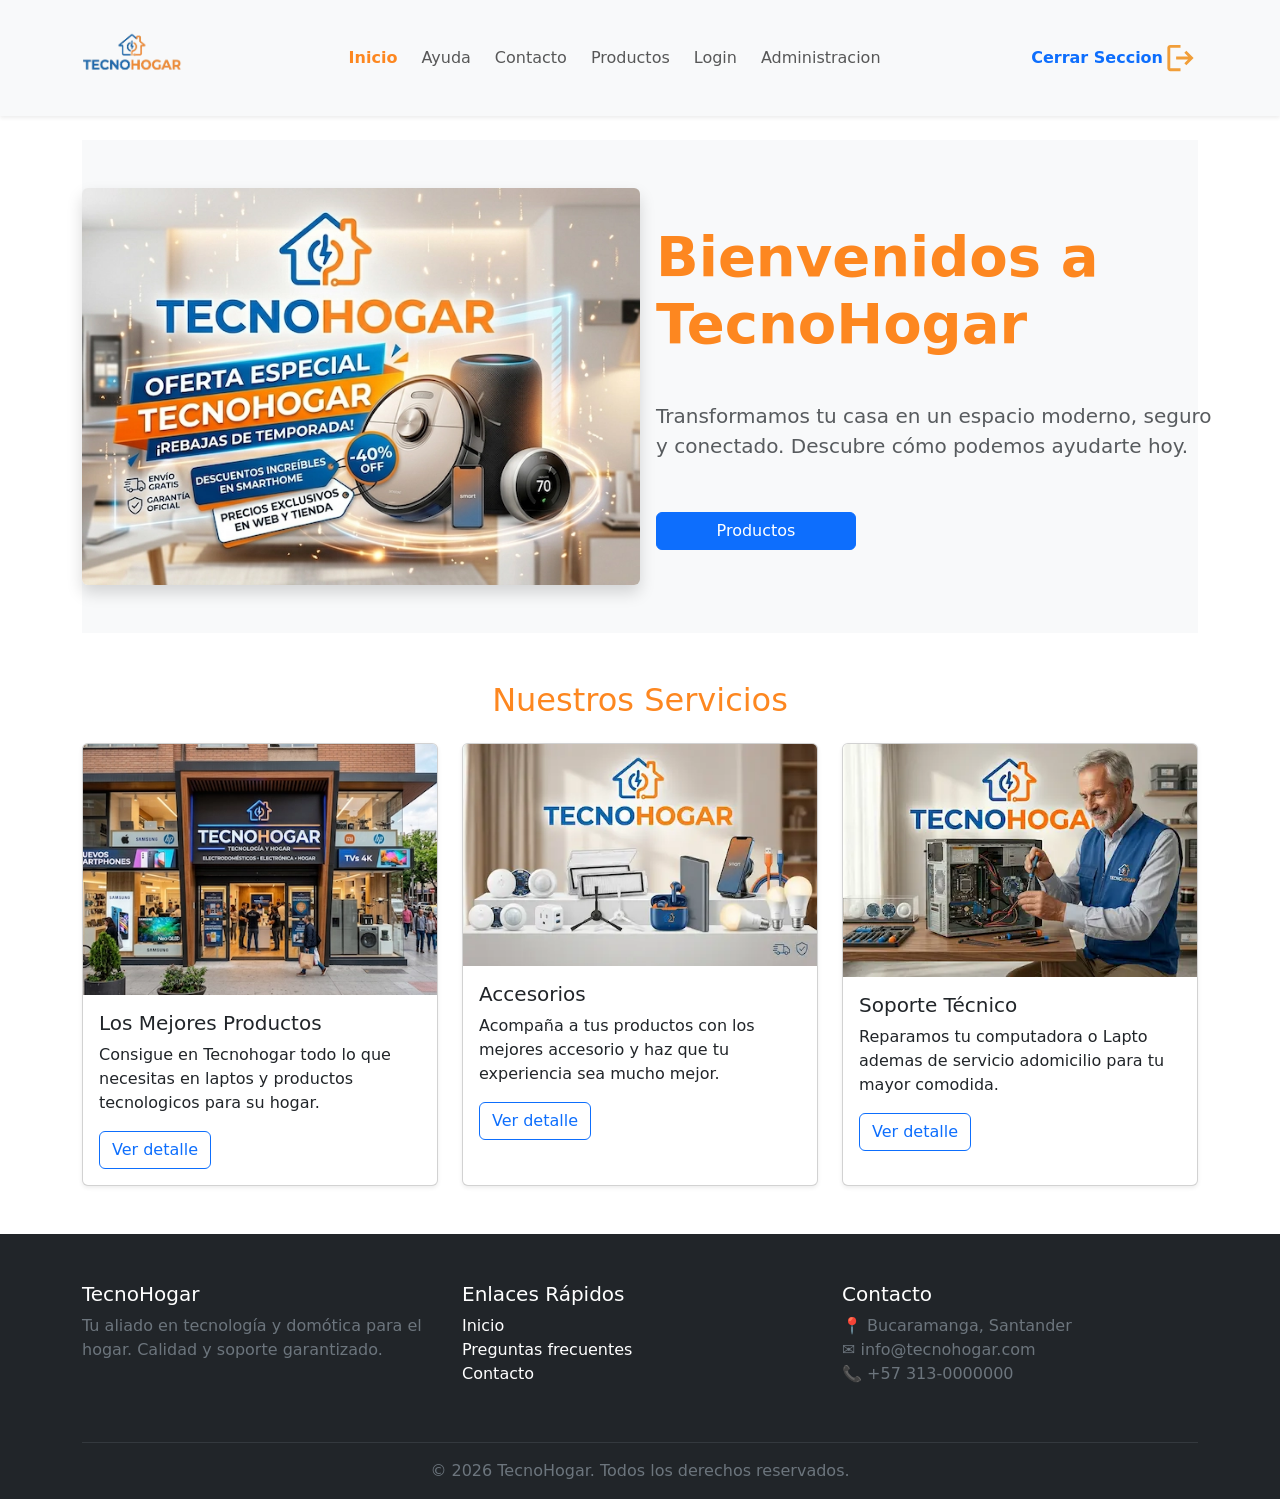
<file: frontend/index.html>
<!doctype html>
<html lang="es">

<head>
  <meta charset="UTF-8" />
  <meta name="description" content="Mi primera página Web" />
  <meta name="viewport" content="width=device-width, initial-scale=1.0">
  <title>Inicio</title>
  <link rel="stylesheet" href="css/estilos.css" />
  <!--Boostrap-->
  <link href="https://cdn.jsdelivr.net/npm/bootstrap@5.0.2/dist/css/bootstrap.min.css" rel="stylesheet"
    integrity="sha384-EVSTQN3/azprG1Anm3QDgpJLIm9Nao0Yz1ztcQTwFspd3yD65VohhpuuCOmLASjC" crossorigin="anonymous">
</head>

<body>

  <!--herader bg-light-->
  <header class="bg-light shadow-sm">
    <nav class="navbar navbar-expand-md navbar-light">
      <div class="container">

        <a class="navbar-brand" href="index.html">
          <img src="./img/LogoTecnoHogar.png" alt="Logo TecnoHogar" width="60" class="img-fluid">
        </a>

        <button class="navbar-toggler" type="button" data-bs-toggle="collapse" data-bs-target="#menuTecnoHogar"
          aria-controls="menuTecnoHogar" aria-expanded="false" aria-label="Toggle navigation">
          <span class="navbar-toggler-icon"></span>
        </button>

        <div class="collapse navbar-collapse " id="menuTecnoHogar">

          <ul id="nav" class="navbar-nav ms-auto  d-flex justify-content-center align-items-center gap-2   ">
            <li class="nav-item "><a class="fw-bold text-tecnohogar nav-link" href="index.html">Inicio</a></li>
            <li class="nav-item"><a class=" nav-link" href="ayuda.html">Ayuda</a></li>
            <li class="nav-item"><a class=" nav-link" href="contacto.html">Contacto</a></li>
            <li class="nav-item"><a class=" nav-link" href="productos.html">Productos</a></li>
            <li class="nav-item"><a class=" nav-link" href="login.html">Login</a></li>
            <li class="nav-item"><a class="  nav-link" href="admin-productos.html">Administracion</a></li>


          </ul>


          <ul class="navbar-nav ms-auto d-flex justify-content-center align-items-center">

            <li class=" h-auto gap-3">
              <span class="text-primary fw-bold">Cerrar Seccion</span><img id="cerrar-seccion" class="  icono-cerrar"
                src="./img/logout_24dp_F19E39_FILL0_wght400_GRAD0_opsz24.svg" alt="">
            </li>

          </ul>

        </div>

      </div>
    </nav>
  </header>


  <!-- CONTENIDO PRINCIPAL -->
  <main class="container my-4">
    <section class="bg-light py-5 d-flex gap-3 ">
      <div class=" col-md-6 text-center ">
        <img src="./img/OfertaTecnoHogar.webp" alt="Hogar inteligente" class="img-fluid rounded shadow">
      </div>
      <div class=" col-md-6 d-flex  flex-column justify-content-evenly">
        <h1 class=" text-tecnohogar display-4 fw-bold">Bienvenidos a TecnoHogar</h1>
        <p class="lead text-muted">Transformamos tu casa en un espacio moderno, seguro y conectado. Descubre cómo
          podemos ayudarte hoy.</p>

        <div style="max-width: 200px;">
          <a href="productos.html" class="btn btn-primary w-100">Productos</a>
        </div>


      </div>

      </div>

    </section>
  </main>

  <!-- Seccion de servicios -->
  <section class="container my-5">
    <h2 class=" text-tecnohogar text-center mb-4">Nuestros Servicios</h2>

    <div class="row">
      <div class="col-md-4 ">
        <div class="card h-100 shadow-sm">
          <img src="./img/TecnoHogar.webp" class="card-img-top" alt="Domótica">
          <div class="card-body">
            <h5 class="card-title">Los Mejores Productos</h5>
            <p class="card-text">Consigue en Tecnohogar todo lo que necesitas en laptos y productos tecnologicos para su
              hogar.</p>
            <a href="productos.html" class="btn btn-outline-primary">Ver detalle</a>
          </div>
        </div>
      </div>

      <div class="col-12 col-md-4">
        <div class="card h-100 shadow-sm">
          <img src="./img/accesoriosTecnoHogar.webp" class="card-img-top" alt="Seguridad">
          <div class="card-body">
            <h5 class="card-title">Accesorios</h5>
            <p class="card-text">Acompaña a tus productos con los mejores accesorio y haz que tu experiencia sea mucho
              mejor.
            </p>
            <a href="./productos.html" class="btn btn-outline-primary">Ver detalle</a>
          </div>
        </div>
      </div>

      <div class="col-12 col-md-4">
        <div class="card h-100 shadow-sm">
          <img src="./img/ServicioTecnico.webp" class="card-img-top" alt="Soporte">
          <div class="card-body">
            <h5 class="card-title">Soporte Técnico</h5>
            <p class="card-text">Reparamos tu computadora o Lapto ademas de servicio adomicilio para tu mayor comodida.
            </p>
            <a href="./contacto.html" class="btn btn-outline-primary">Ver detalle</a>
          </div>
        </div>
      </div>
    </div>
  </section>
  <footer class="bg-dark text-white pt-5 pb-3">
    <div class="container">
      <div class="row">

        <div class="col-md-4 mb-4">
          <h5>TecnoHogar</h5>
          <p class="text-secondary">Tu aliado en tecnología y domótica para el hogar. Calidad y soporte garantizado.</p>
        </div>

        <div class="col-md-4 mb-4">
          <h5>Enlaces Rápidos</h5>
          <ul class="list-unstyled">
            <li><a href="index.html" class="text-white text-decoration-none">Inicio</a></li>
            <li><a href="ayuda.html" class="text-white text-decoration-none">Preguntas frecuentes</a></li>
            <li><a href="contacto.html" class="text-white text-decoration-none">Contacto</a></li>
          </ul>
        </div>

        <div class="col-md-4 mb-4">
          <h5>Contacto</h5>
          <p class="text-secondary">
            📍 Bucaramanga, Santander<br>
            ✉️ info@tecnohogar.com<br>
            📞 +57 313-0000000
          </p>
        </div>

      </div>

      <hr class="border-secondary">
      <p class="text-center text-secondary mb-0">
        &copy; 2026 TecnoHogar. Todos los derechos reservados.
      </p>
    </div>
  </footer>
  <script src="https://cdn.jsdelivr.net/npm/@popperjs/core@2.11.8/dist/umd/popper.min.js"
    integrity="sha384-I7E8VVD/ismYTF4hNIPjVp/Zjvgyol6VFvRkX/vR+Vc4jQkC+hVqc2pM8ODewa9r"
    crossorigin="anonymous"></script>
  <script src="https://cdn.jsdelivr.net/npm/bootstrap@5.3.8/dist/js/bootstrap.min.js"
    integrity="sha384-G/EV+4j2dNv+tEPo3++6LCgdCROaejBqfUeNjuKAiuXbjrxilcCdDz6ZAVfHWe1Y"
    crossorigin="anonymous"></script>
  <script src="./js/productos.js"></script>
  <script src="./js/login.js"></script>



</html>
</file>
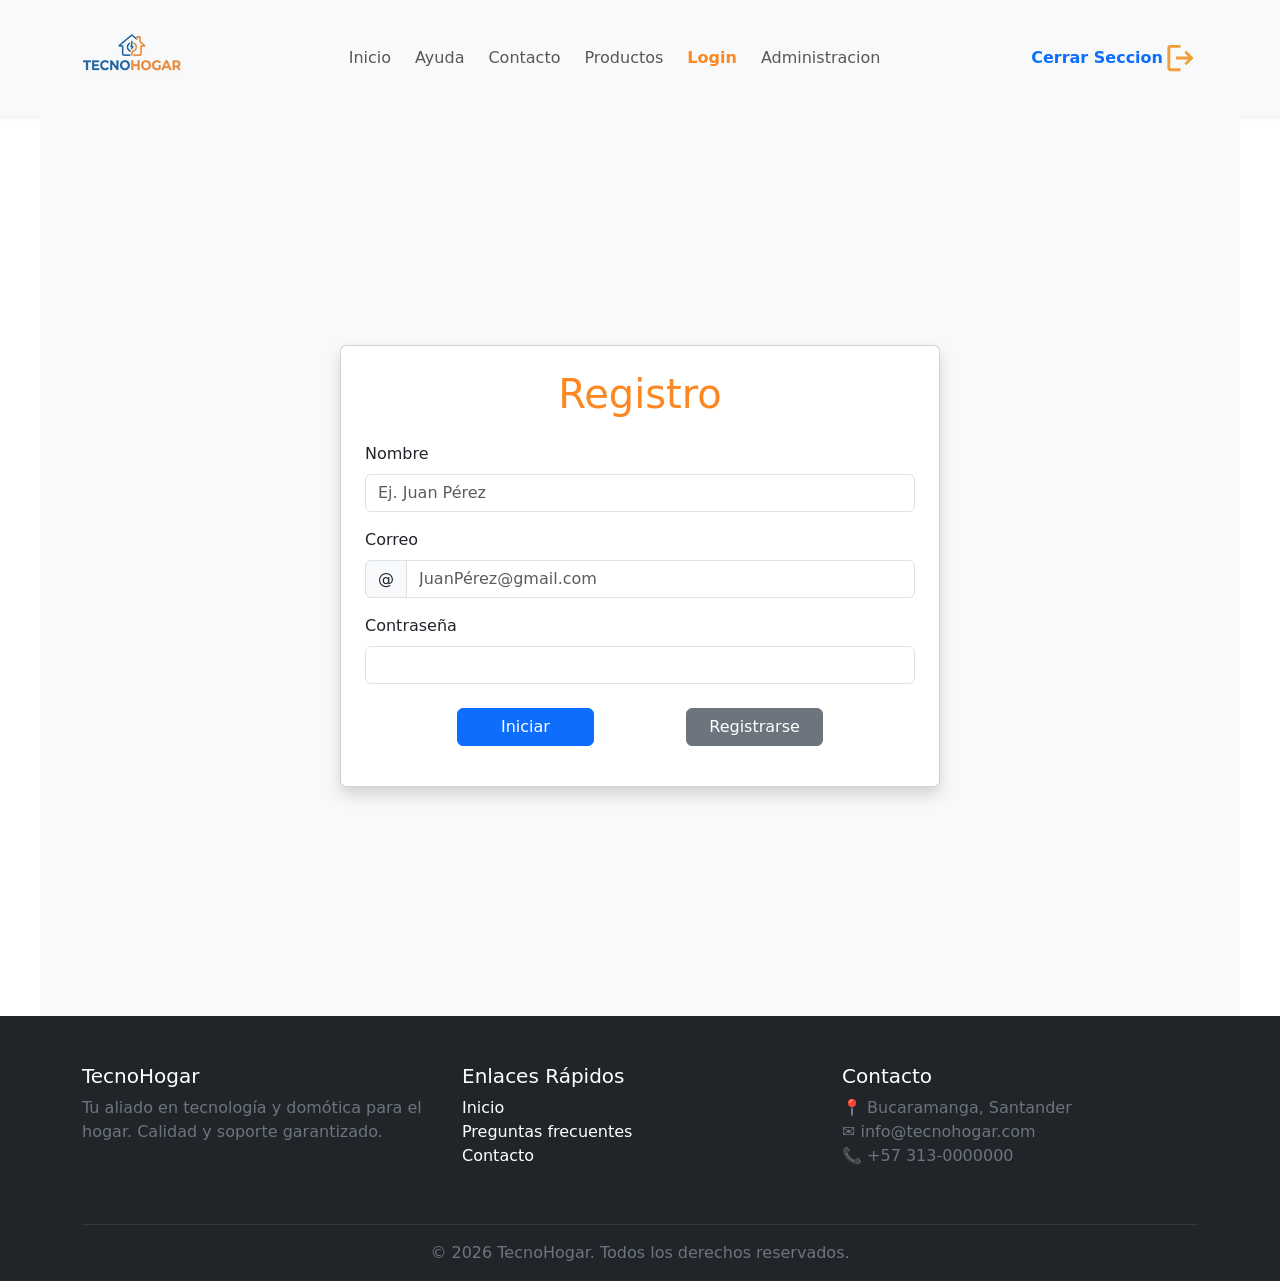
<file: frontend/admin-productos.html>
<!doctype html>
<html lang="es">

<head>
    <meta charset="UTF-8" />
    <meta name="viewport" content="width=device-width, initial-scale=1.0">
    <title>Administrar Productos - TecnoHogar</title>
    <link href="https://cdn.jsdelivr.net/npm/bootstrap@5.0.2/dist/css/bootstrap.min.css" rel="stylesheet">
    <link rel="stylesheet" href="./css/estilos.css">
</head>

<body class="bg-light">
    <header class="bg-light shadow-sm">
        <nav class="navbar navbar-expand-md navbar-light">
            <div class="container">

                <a class="navbar-brand" href="index.html">
                    <img src="./img/LogoTecnoHogar.png" alt="Logo TecnoHogar" width="60" class="img-fluid">
                </a>

                <button class="navbar-toggler" type="button" data-bs-toggle="collapse" data-bs-target="#menuTecnoHogar"
                    aria-controls="menuTecnoHogar" aria-expanded="false" aria-label="Toggle navigation">
                    <span class="navbar-toggler-icon"></span>
                </button>

                <div class="collapse navbar-collapse " id="menuTecnoHogar">
                    <ul id="nav" class="navbar-nav ms-auto gap-2  ">
                        <li class="nav-item "><a class="nav-link" href="index.html">Inicio</a>
                        </li>
                        <li class="nav-item"><a class=" nav-link" href="ayuda.html">Ayuda</a></li>
                        <li class="nav-item"><a class=" nav-link" href="contacto.html">Contacto</a></li>
                        <li class="nav-item"><a class=" nav-link" href="productos.html">Productos</a></li>
                        <li class="nav-item"><a class=" nav-link" href="login.html">Login</a></li>
                        <li class="nav-item"><a class="fw-bold text-tecnohogar  nav-link"
                                href="admin-productos.html">Administracion</a></li>

                    </ul>
                    <ul class="navbar-nav ms-auto d-flex justify-content-center align-items-center">

                        <li class=" h-auto gap-3">
                            <span class="text-primary fw-bold">Cerrar Seccion</span><img id="cerrar-seccion"
                                class="  icono-cerrar" src="./img/logout_24dp_F19E39_FILL0_wght400_GRAD0_opsz24.svg"
                                alt="">
                        </li>

                    </ul>
                </div>

            </div>
        </nav>
    </header>

    <main class="">
        <h1 class=" mt-5 mb-4   text-center fw-bold  text-tecnohogar ">Gestión de Inventario</h1>

        <section class=" m-auto w-75 h-75 card    shadow-sm p-4 mb-5">
            <h3 class="text-primary mb-3 b-3 ">Agregar Nuevo Producto</h3>
            <form id="form-producto" class="row g-3">
                <div class="col-md-6">
                    <label class="form-label">Nombre</label>
                    <input name="nombre" type="text" class="form-control" required>
                </div>
                <div class="col-md-6">
                    <label class="form-label">Categoría</label>
                    <input name="categoria" type="text" class="form-control" required>
                </div>
                <div class="col-12">
                    <label class="form-label">Descripción</label>
                    <textarea name="descripcion" class="form-control" rows="2" required></textarea>
                </div>
                <div class="col-md-4">
                    <label class="form-label">Precio ($)</label>
                    <input name="precio" type="number" class="form-control" required>
                </div>
                <div class="col-md-4">
                    <label class="form-label">Stock</label>
                    <input name="stock" type="number" class="form-control" required>
                </div>
                <div class="col-md-4">
                    <label class="form-label">URL de Imagen</label>
                    <input name="imagen" type="text" class="form-control" placeholder="https://..." required>
                </div>
                <div id="contenedor-alert" class="col-12 mt-2"></div>
                <div class=" d-flex col-12">
                    <button type="submit" class="btn btn-primary px-4">Guardar Producto</button>
                </div>

            </form>
        </section>

        <section id="contenedor-administracion  mb-5" class=" card shadow-sm p-4">
            <h3 class="text-primary  mb-3 ">Productos Disponibles</h3>
            <div class="table-responsive">
                <table class="table table-hover align-middle">
                    <thead class="table-light">
                        <tr>
                            <th>Nombre</th>
                            <th>Categoría</th>
                            <th>Precio</th>
                            <th>Stock</th>
                            <th>imagen</th>
                            <th>Acciones</th>
                        </tr>
                    </thead>
                    <tbody id="tabla-productos">

                    </tbody>
                </table>
            </div>
        </section>
    </main class mt-5>
    <footer class="bg-dark text-white pt-5 pb-3">
        <div class="container">
            <div class="row">

                <div class="col-md-4 mb-4">
                    <h5>TecnoHogar</h5>
                    <p class="text-secondary">Tu aliado en tecnología y domótica para el hogar. Calidad y soporte
                        garantizado.</p>
                </div>

                <div class="col-md-4 mb-4">
                    <h5>Enlaces Rápidos</h5>
                    <ul class="list-unstyled">
                        <li><a href="index.html" class="text-white text-decoration-none">Inicio</a></li>
                        <li><a href="ayuda.html" class="text-white text-decoration-none">Preguntas frecuentes</a></li>
                        <li><a href="contacto.html" class="text-white text-decoration-none">Contacto</a></li>
                    </ul>
                </div>

                <div class="col-md-4 mb-4">
                    <h5>Contacto</h5>
                    <p class="text-secondary">
                        📍 Bucaramanga, Santander<br>
                        ✉️ info@tecnohogar.com<br>
                        📞 +57 313-0000000
                    </p>
                </div>

            </div>

            <hr class="border-secondary">
            <p class="text-center text-secondary mb-0">&copy; 2026 TecnoHogar. Todos los derechos reservados.</p>
        </div>
    </footer>

    <script src="https://cdn.jsdelivr.net/npm/bootstrap@5.0.2/dist/js/bootstrap.bundle.min.js"></script>
    <script src="./js/productos.js"></script>
    <script src="./js/auth.js"></script>
    <script src="./js/login.js"></script>




</html>
</file>
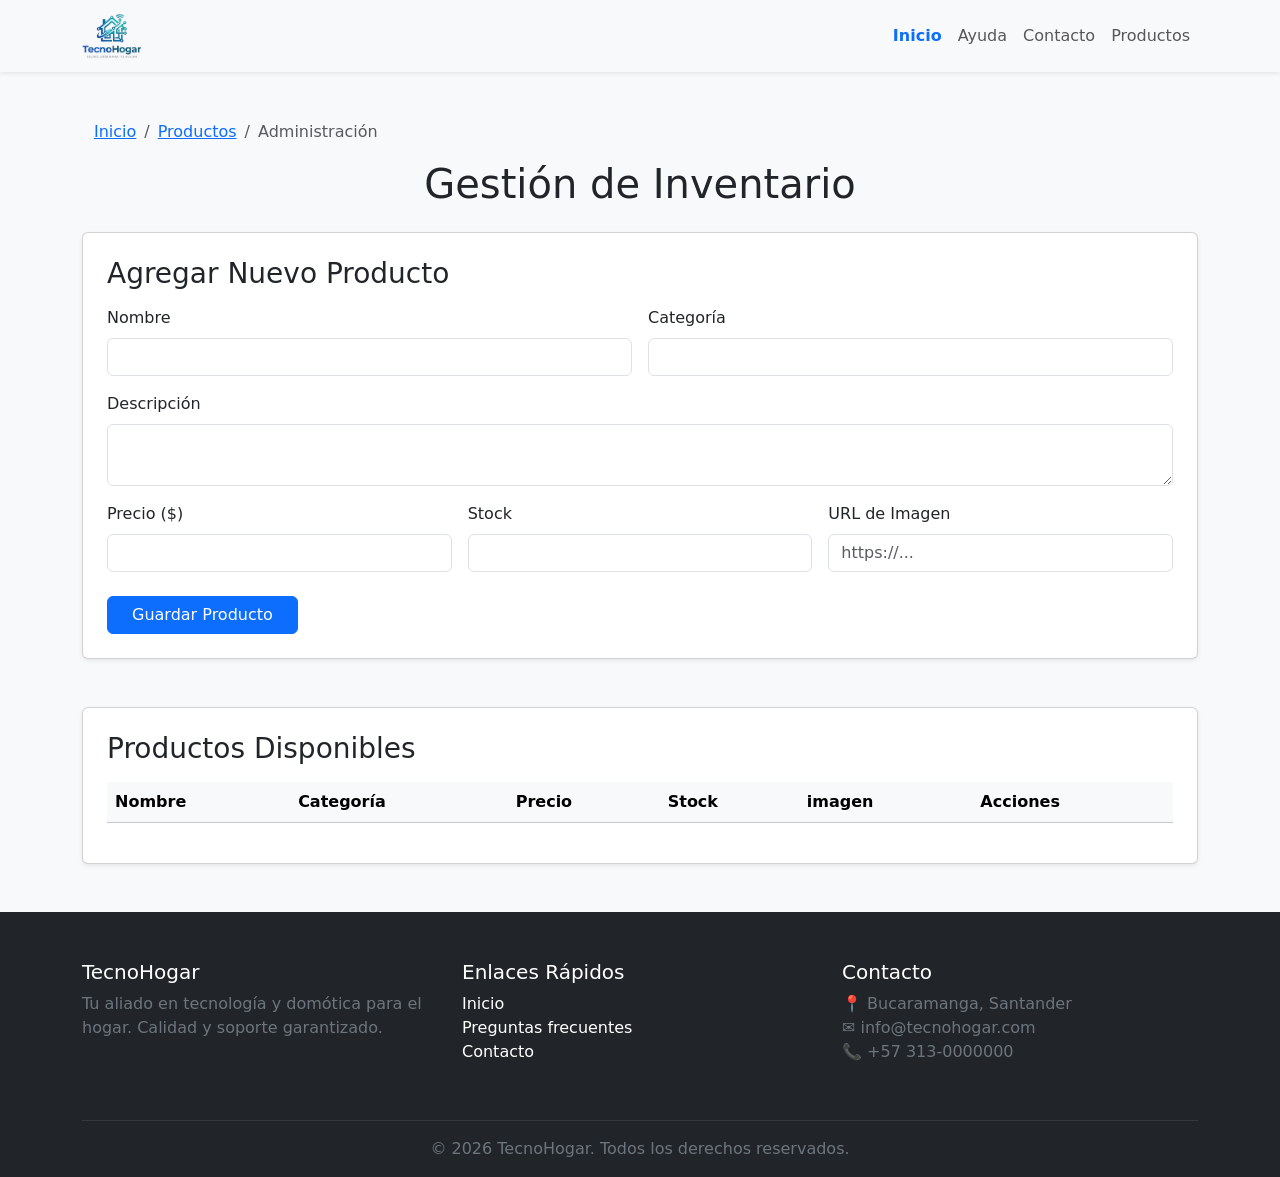
<file: frontend/administracion_producto.html>
<!doctype html>
<html lang="es">

<head>
    <meta charset="UTF-8" />
    <meta name="viewport" content="width=device-width, initial-scale=1.0">
    <title>Administrar Productos - TecnoHogar</title>
    <link href="https://cdn.jsdelivr.net/npm/bootstrap@5.0.2/dist/css/bootstrap.min.css" rel="stylesheet">
</head>

<body class="bg-light">
    <header class="bg-light shadow-sm">
        <nav class="navbar navbar-expand-md navbar-light">
            <div class="container">

                <a class="navbar-brand" href="index.html">
                    <img src="./img/Gemini_Generated_Image_4051ap4051ap4051-removebg-preview.png" alt="Logo TecnoHogar"
                        width="60" class="img-fluid">
                </a>

                <button class="navbar-toggler" type="button" data-bs-toggle="collapse" data-bs-target="#menuTecnoHogar"
                    aria-controls="menuTecnoHogar" aria-expanded="false" aria-label="Toggle navigation">
                    <span class="navbar-toggler-icon"></span>
                </button>

                <div class="collapse navbar-collapse " id="menuTecnoHogar">
                    <ul class="navbar-nav ms-auto   ">
                        <li class="nav-item "><a class="fw-bold text-primary nav-link" href="index.html">Inicio</a></li>
                        <li class="nav-item"><a class=" nav-link" href="ayuda.html">Ayuda</a></li>
                        <li class="nav-item"><a class=" nav-link" href="contacto.html">Contacto</a></li>
                        <li class="nav-item"><a class=" nav-link" href="productos.html">Productos</a></li>
                    </ul>
                </div>

            </div>
        </nav>
    </header>

    <main class="container my-5">
        <nav aria-label="breadcrumb" class="container my-3">
            <ol class="breadcrumb">
                <li class="breadcrumb-item"><a href="index.html">Inicio</a></li>
                <li class="breadcrumb-item"><a href="productos.html">Productos</a></li>
                <li class="breadcrumb-item active" aria-current="page">Administración</li>
            </ol>
        </nav>
        <h1 class="mb-4 text-center">Gestión de Inventario</h1>

        <section class="card shadow-sm p-4 mb-5">
            <h3 class="mb-3">Agregar Nuevo Producto</h3>
            <form id="form-producto" class="row g-3">
                <div class="col-md-6">
                    <label class="form-label">Nombre</label>
                    <input name="nombre" type="text" class="form-control" required>
                </div>
                <div class="col-md-6">
                    <label class="form-label">Categoría</label>
                    <input name="categoria" type="text" class="form-control" required>
                </div>
                <div class="col-12">
                    <label class="form-label">Descripción</label>
                    <textarea name="descripcion" class="form-control" rows="2" required></textarea>
                </div>
                <div class="col-md-4">
                    <label class="form-label">Precio ($)</label>
                    <input name="precio" type="number" class="form-control" required>
                </div>
                <div class="col-md-4">
                    <label class="form-label">Stock</label>
                    <input name="stock" type="number" class="form-control" required>
                </div>
                <div class="col-md-4">
                    <label class="form-label">URL de Imagen</label>
                    <input name="imagen" type="text" class="form-control" placeholder="https://..." required>
                </div>
                <div id="contenedor-alert" class="col-12 mt-2"></div>
                <div class=" d-flex col-12">
                    <button type="submit" class="btn btn-primary px-4">Guardar Producto</button>
                </div>

            </form>
        </section>

        <section id="contenedor-administracion" class=" card shadow-sm p-4">
            <h3 class="mb-3">Productos Disponibles</h3>
            <div class="table-responsive">
                <table class="table table-hover align-middle">
                    <thead class="table-light">
                        <tr>
                            <th>Nombre</th>
                            <th>Categoría</th>
                            <th>Precio</th>
                            <th>Stock</th>
                            <th>imagen</th>
                            <th>Acciones</th>
                        </tr>
                    </thead>
                    <tbody id="tabla-productos">

                    </tbody>
                </table>
            </div>
        </section>
    </main>
    <footer class="bg-dark text-white pt-5 pb-3">
        <div class="container">
            <div class="row">

                <div class="col-md-4 mb-4">
                    <h5>TecnoHogar</h5>
                    <p class="text-secondary">Tu aliado en tecnología y domótica para el hogar. Calidad y soporte
                        garantizado.</p>
                </div>

                <div class="col-md-4 mb-4">
                    <h5>Enlaces Rápidos</h5>
                    <ul class="list-unstyled">
                        <li><a href="index.html" class="text-white text-decoration-none">Inicio</a></li>
                        <li><a href="ayuda.html" class="text-white text-decoration-none">Preguntas frecuentes</a></li>
                        <li><a href="contacto.html" class="text-white text-decoration-none">Contacto</a></li>
                    </ul>
                </div>

                <div class="col-md-4 mb-4">
                    <h5>Contacto</h5>
                    <p class="text-secondary">
                        📍 Bucaramanga, Santander<br>
                        ✉️ info@tecnohogar.com<br>
                        📞 +57 313-0000000
                    </p>
                </div>

            </div>

            <hr class="border-secondary">
            <p class="text-center text-secondary mb-0">&copy; 2026 TecnoHogar. Todos los derechos reservados.</p>
        </div>
    </footer>

    <script src="https://cdn.jsdelivr.net/npm/bootstrap@5.0.2/dist/js/bootstrap.bundle.min.js"></script>
    <script src="./js/productos.js"></script>
</body>

</html>
</file>
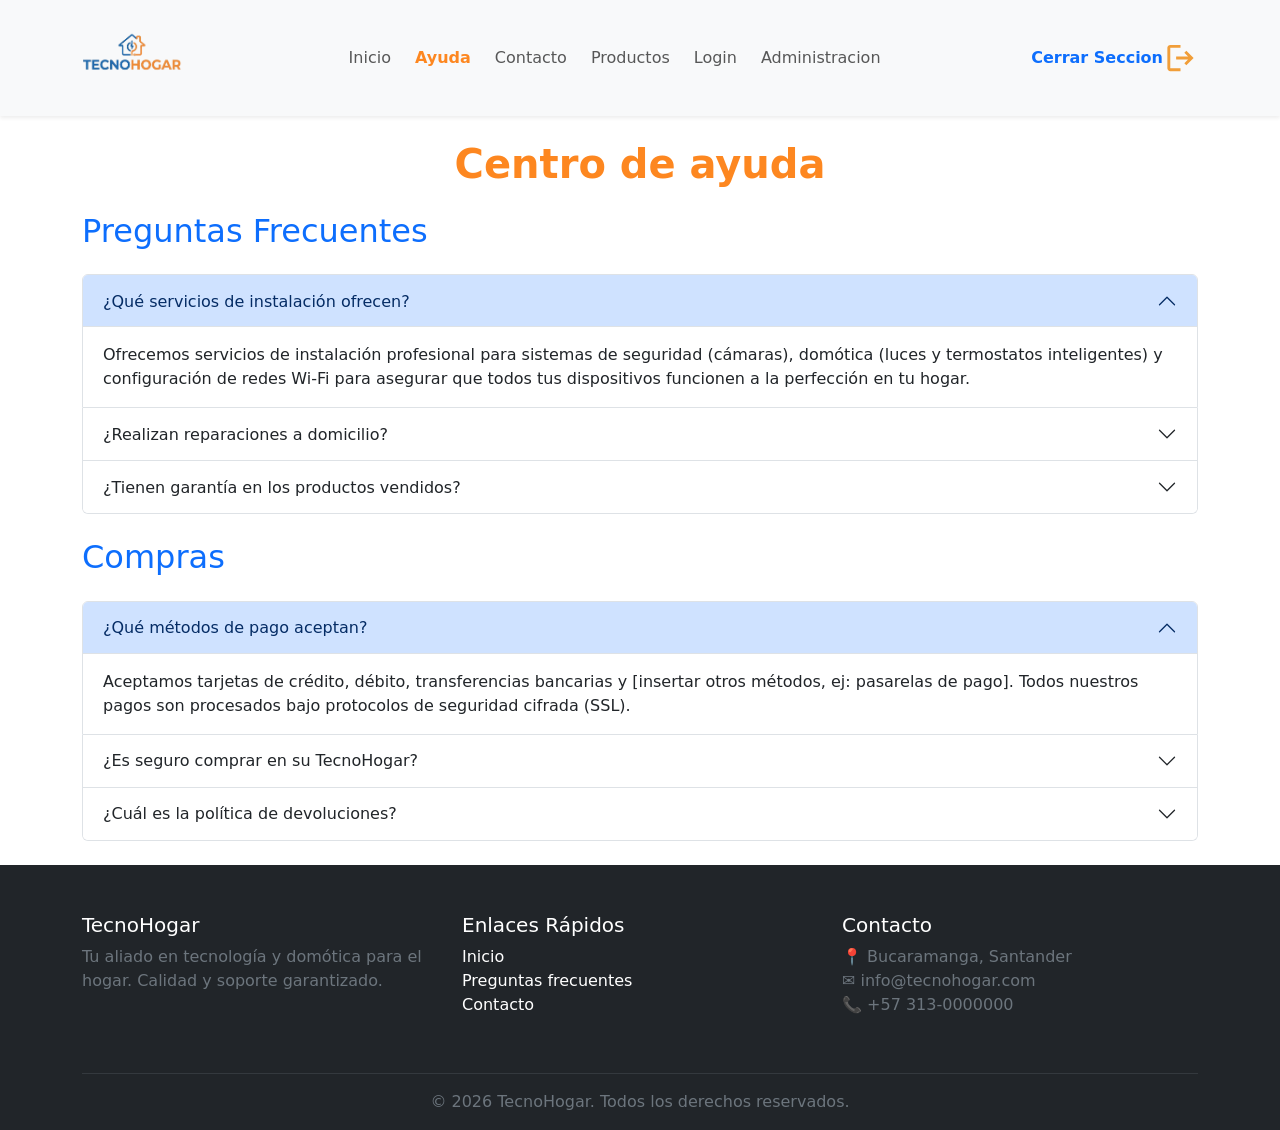
<file: frontend/ayuda.html>
<!DOCTYPE html>
<html lang="es">

<head>
    <meta charset="UTF-8">
    <meta name="viewport" content="width=device-width, initial-scale=1.0">
    <title>Ayuda</title>
    <link rel="stylesheet" href="css/estilos.css">
    <link href="https://cdn.jsdelivr.net/npm/bootstrap@5.0.2/dist/css/bootstrap.min.css" rel="stylesheet"
        integrity="sha384-EVSTQN3/azprG1Anm3QDgpJLIm9Nao0Yz1ztcQTwFspd3yD65VohhpuuCOmLASjC" crossorigin="anonymous">
</head>

<body>

    <div class="agrupar">




        <header class="bg-light shadow-sm">
            <nav class="navbar navbar-expand-md navbar-light">
                <div class="container">

                    <a class="navbar-brand" href="index.html">
                        <img src="./img/LogoTecnoHogar.png" alt="Logo TecnoHogar" width="60" class="img-fluid">
                    </a>

                    <button class="navbar-toggler" type="button" data-bs-toggle="collapse"
                        data-bs-target="#menuTecnoHogar" aria-controls="menuTecnoHogar" aria-expanded="false"
                        aria-label="Toggle navigation">
                        <span class="navbar-toggler-icon"></span>
                    </button>

                    <div class="collapse navbar-collapse " id="menuTecnoHogar">
                        <ul id="nav" class="navbar-nav ms-auto  gap-2  ">
                            <li class="nav-item "><a class=" nav-link" href="index.html">Inicio</a></li>
                            <li class="nav-item"><a class=" fw-bold text-tecnohogar nav-link"
                                    href="ayuda.html">Ayuda</a></li>
                            <li class="nav-item"><a class=" nav-link" href="contacto.html">Contacto</a></li>
                            <li class="nav-item"><a class=" nav-link" href="productos.html">Productos</a></li>
                            <li class="nav-item"><a class=" nav-link" href="login.html">Login</a></li>
                            <li class="nav-item"><a class="  nav-link" href="admin-productos.html">Administracion</a>
                            </li>


                        </ul>


                        <ul class="navbar-nav ms-auto d-flex justify-content-center align-items-center">

                            <li class=" h-auto gap-3">
                                <span class="text-primary fw-bold">Cerrar Seccion</span><img id="cerrar-seccion"
                                    class="  icono-cerrar" src="./img/logout_24dp_F19E39_FILL0_wght400_GRAD0_opsz24.svg"
                                    alt="">
                            </li>

                        </ul>
                    </div>

                </div>
            </nav>
        </header>

        <h1 class="text-center fw-bold  text-tecnohogar   mt-4 mb-4">Centro de ayuda</h1>
        <main class="mw-25 mh-100 ">
            <!-- Section de Preguntas Frecuentes-->
            <section class="container-md mx-auto mt-0">
                <h2 class=" text-primary mb-4">Preguntas Frecuentes</h2>
                <article>

                    <div class="accordion" id="accordionPanelsStayOpenExample">
                        <div class="accordion-item">
                            <h2 class="accordion-header">
                                <button class="accordion-button" type="button" data-bs-toggle="collapse"
                                    data-bs-target="#panelsStayOpen-preguntas-One" aria-expanded="true"
                                    aria-controls="panelsStayOpen-preguntas-One">
                                    ¿Qué servicios de instalación ofrecen?
                                </button>
                            </h2>
                            <div id="panelsStayOpen-preguntas-One" class="accordion-collapse collapse show">
                                <div class="accordion-body">
                                    Ofrecemos servicios de instalación profesional para sistemas de seguridad (cámaras),
                                    domótica (luces y termostatos inteligentes) y configuración de redes Wi-Fi para
                                    asegurar
                                    que todos tus dispositivos funcionen a la perfección en tu hogar.
                                </div>
                            </div>
                        </div>
                        <div class="accordion-item">
                            <h2 class="accordion-header">
                                <button class="accordion-button collapsed" type="button" data-bs-toggle="collapse"
                                    data-bs-target="#panelsStayOpen-preguntas-Two" aria-expanded="false"
                                    aria-controls="panelsStayOpen-preguntas-Two">
                                    ¿Realizan reparaciones a domicilio?
                                </button>
                            </h2>
                            <div id="panelsStayOpen-preguntas-Two" class="accordion-collapse collapse">
                                <div class="accordion-body">
                                    ¡Sí! Contamos con soporte técnico a domicilio. Si tu computadora o laptop tiene
                                    problemas de software o tu sistema inteligente no responde, puedes agendar una
                                    visita a
                                    través de nuestra página de contacto para mayor comodidad.
                                </div>
                            </div>
                        </div>
                        <div class="accordion-item">
                            <h2 class="accordion-header">
                                <button class="accordion-button collapsed" type="button" data-bs-toggle="collapse"
                                    data-bs-target="#panelsStayOpen-preguntas-Three" aria-expanded="false"
                                    aria-controls="panelsStayOpen-preguntas-Three">
                                    ¿Tienen garantía en los productos vendidos?
                                </button>
                            </h2>
                            <div id="panelsStayOpen-preguntas-Three" class="accordion-collapse collapse">
                                <div class="accordion-body">
                                    Todos nuestros productos tecnológicos cuentan con una garantía de fábrica de 6
                                    meses. La
                                    garantía cubre defectos de fabricación y problemas de funcionamiento técnico,
                                    siempre
                                    que se haya hecho un uso adecuado del equipo.
                                </div>
                            </div>
                        </div>
                    </div>

                </article>
            </section>

            <!-- Section de compras-->
            <section class="seccion container-md mx-auto mb-4 mt-0">
                <article>
                    <h2 class="mt-4 text-primary mb-4">Compras</h1>

                        <div class="accordion" id="accordionPanelsStayOpenExample">
                            <div class="accordion-item">
                                <h2 class="accordion-header">
                                    <button class="accordion-button" type="button" data-bs-toggle="collapse"
                                        data-bs-target="#panelsStayOpen-ventas-One" aria-expanded="true"
                                        aria-controls="panelsStayOpen-ventas-One">
                                        ¿Qué métodos de pago aceptan?
                                    </button>
                                </h2>
                                <div id="panelsStayOpen-ventas-One" class="accordion-collapse collapse show">
                                    <div class="accordion-body">
                                        Aceptamos tarjetas de crédito, débito, transferencias bancarias y [insertar
                                        otros métodos, ej: pasarelas de pago]. Todos nuestros pagos son procesados bajo
                                        protocolos de seguridad cifrada (SSL).
                                    </div>
                                </div>
                            </div>
                            <div class="accordion-item">
                                <h2 class="accordion-header">
                                    <button class="accordion-button collapsed" type="button" data-bs-toggle="collapse"
                                        data-bs-target="#panelsStayOpen-ventas-Two" aria-expanded="false"
                                        aria-controls="panelsStayOpen-ventas-Two">
                                        ¿Es seguro comprar en su TecnoHogar?
                                    </button>
                                </h2>
                                <div id="panelsStayOpen-ventas-Two" class="accordion-collapse collapse">
                                    <div class="accordion-body">
                                        Sí. Tu información personal y financiera está protegida mediante encriptación de
                                        extremo a extremo. Nunca guardamos los datos de tu tarjeta de crédito en
                                        nuestros servidores.
                                    </div>
                                </div>
                            </div>
                            <div class="accordion-item">
                                <h2 class="accordion-header">
                                    <button class="accordion-button collapsed" type="button" data-bs-toggle="collapse"
                                        data-bs-target="#panelsStayOpen-ventas-Three" aria-expanded="false"
                                        aria-controls="panelsStayOpen-ventas-Three">
                                        ¿Cuál es la política de devoluciones?
                                    </button>
                                </h2>
                                <div id="panelsStayOpen-ventas-Three" class="accordion-collapse collapse">
                                    <div class="accordion-body">
                                        Tienes hasta 30 días calendario después de recibir tu producto para solicitar un
                                        cambio o devolución. El producto debe estar en su empaque original, sin señales
                                        de uso y con todas sus etiquetas.
                                    </div>
                                </div>
                            </div>
                        </div>

                </article>
            </section>
            <!-- Section de pedidos-->



        </main>


        <footer class="bg-dark text-white pt-5 pb-3">
            <div class="container">
                <div class="row">

                    <div class="col-md-4 mb-4">
                        <h5>TecnoHogar</h5>
                        <p class="text-secondary">Tu aliado en tecnología y domótica para el hogar. Calidad y soporte
                            garantizado.</p>
                    </div>

                    <div class="col-md-4 mb-4">
                        <h5>Enlaces Rápidos</h5>
                        <ul class="list-unstyled">
                            <li><a href="index.html" class="text-white text-decoration-none">Inicio</a></li>
                            <li><a href="ayuda.html" class="text-white text-decoration-none">Preguntas frecuentes</a>
                            </li>
                            <li><a href="contacto.html" class="text-white text-decoration-none">Contacto</a></li>
                        </ul>
                    </div>

                    <div class="col-md-4 mb-4">
                        <h5>Contacto</h5>
                        <p class="text-secondary">
                            📍 Bucaramanga, Santander<br>
                            ✉️ info@tecnohogar.com<br>
                            📞 +57 313-0000000
                        </p>
                    </div>

                </div>

                <hr class="border-secondary">
                <p class="text-center text-secondary mb-0">
                    &copy; 2026 TecnoHogar. Todos los derechos reservados.
                </p>
            </div>
        </footer>

    </div>
    <script src="https://cdn.jsdelivr.net/npm/@popperjs/core@2.11.8/dist/umd/popper.min.js"
        integrity="sha384-I7E8VVD/ismYTF4hNIPjVp/Zjvgyol6VFvRkX/vR+Vc4jQkC+hVqc2pM8ODewa9r"
        crossorigin="anonymous"></script>
    <script src="https://cdn.jsdelivr.net/npm/bootstrap@5.3.8/dist/js/bootstrap.min.js"
        integrity="sha384-G/EV+4j2dNv+tEPo3++6LCgdCROaejBqfUeNjuKAiuXbjrxilcCdDz6ZAVfHWe1Y"
        crossorigin="anonymous"></script>
        <script src="js/login.js"></script>

</body>

</html>
</file>
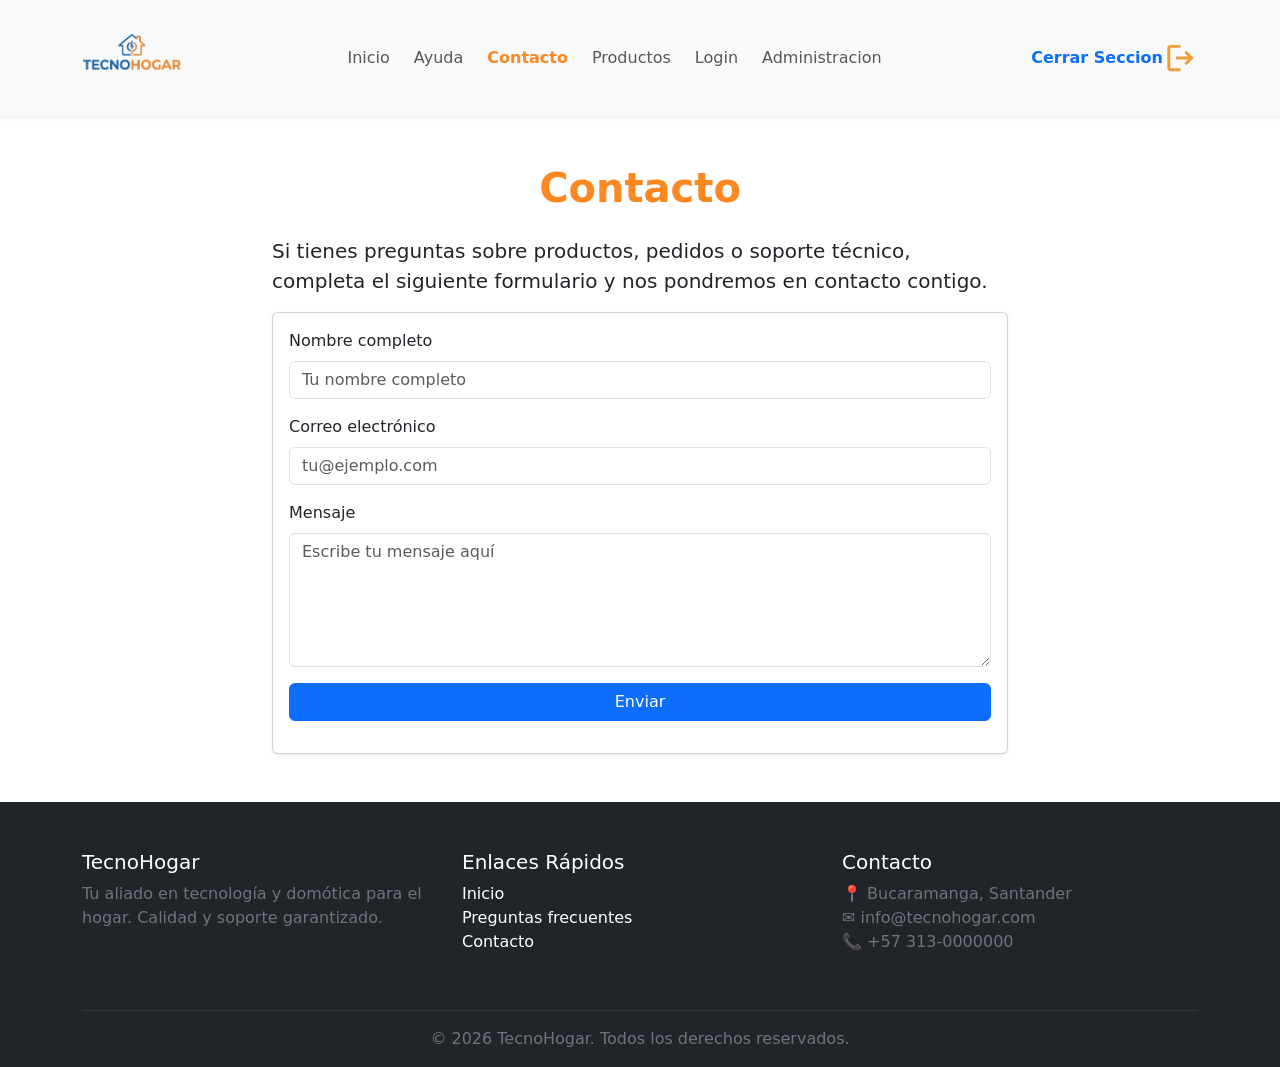
<file: frontend/contacto.html>
<!DOCTYPE html>
<html lang="es">

<head>
    <meta charset="UTF-8">
    <meta name="viewport" content="width=device-width, initial-scale=1.0">
    <meta name="description" content="Contacto TecnoHogar - soporte y consultas">
    <title>Contacto</title>
    <link rel="stylesheet" href="css/estilos.css">
    <link href="https://cdn.jsdelivr.net/npm/bootstrap@5.0.2/dist/css/bootstrap.min.css" rel="stylesheet"
        integrity="sha384-EVSTQN3/azprG1Anm3QDgpJLIm9Nao0Yz1ztcQTwFspd3yD65VohhpuuCOmLASjC" crossorigin="anonymous">
</head>

<body>

    <header class="bg-light shadow-sm">
        <nav class="navbar navbar-expand-md navbar-light">
            <div class="container">

                <a class="navbar-brand" href="index.html">
                    <img src="./img/LogoTecnoHogar.png" alt="Logo TecnoHogar" width="60" class="img-fluid">
                </a>

                <button class="navbar-toggler" type="button" data-bs-toggle="collapse" data-bs-target="#menuTecnoHogar"
                    aria-controls="menuTecnoHogar" aria-expanded="false" aria-label="Toggle navigation">
                    <span class="navbar-toggler-icon"></span>
                </button>

                <div class="collapse navbar-collapse " id="menuTecnoHogar">
                    <ul id="nav" class="navbar-nav ms-auto gap-2   ">
                        <li class="nav-item "><a class="r nav-link" href="index.html">Inicio</a>
                        </li>
                        <li class="nav-item"><a class=" nav-link" href="ayuda.html">Ayuda</a></li>
                        <li class="nav-item"><a class="fw-bold text-tecnohogar nav-link"
                                href="contacto.html">Contacto</a></li>
                        <li class="nav-item"><a class=" nav-link" href="productos.html">Productos</a></li>
                        <li class="nav-item"><a class=" nav-link" href="login.html">Login</a></li>
                        <li class="nav-item"><a class="  nav-link" href="admin-productos.html">Administracion</a></li>

                    </ul>
                    <ul class="navbar-nav ms-auto d-flex justify-content-center align-items-center">

                        <li class=" h-auto gap-3">
                            <span class="text-primary fw-bold">Cerrar Seccion</span><img id="cerrar-seccion"
                                class="  icono-cerrar" src="./img/logout_24dp_F19E39_FILL0_wght400_GRAD0_opsz24.svg"
                                alt="">
                        </li>

                    </ul>

                </div>

            </div>
        </nav>
    </header>


    <main class="container my-5">
        <h1 class="text-center text-tecnohogar fw-bold  mb-4">Contacto</h1>

        <section class="row  d-flex justify-content-center">
            <div class="col-md-8">
                <p class="lead">Si tienes preguntas sobre productos, pedidos o soporte técnico, completa el siguiente
                    formulario y nos pondremos en contacto contigo.</p>

                <div class="card shadow-sm">
                    <div class="card-body">
                        <form id="formulario">
                            <div class="mb-3">
                                <label for="nombre" class="form-label">Nombre completo</label>
                                <input type="text" class="form-control" id="nombre" placeholder="Tu nombre completo">
                            </div>

                            <div class="mb-3">
                                <label for="correo" class="form-label">Correo electrónico</label>
                                <input type="email" class="form-control" id="correo" placeholder="tu@ejemplo.com">
                            </div>

                            <div class="mb-3">
                                <label for="mensaje" class="form-label">Mensaje</label>
                                <textarea class="form-control" id="mensaje" rows="5"
                                    placeholder="Escribe tu mensaje aquí"></textarea>
                            </div>

                            <div class="d-grid">
                                <button type="submit" class="btn btn-primary">Enviar</button>
                            </div>
                        </form>

                        <p id="respuesta" class="mt-3 text-success"></p>
                    </div>
                </div>

            </div>


        </section>
    </main>

    <footer class="bg-dark text-white pt-5 pb-3">
        <div class="container">
            <div class="row">

                <div class="col-md-4 mb-4">
                    <h5>TecnoHogar</h5>
                    <p class="text-secondary">Tu aliado en tecnología y domótica para el hogar. Calidad y soporte
                        garantizado.</p>
                </div>

                <div class="col-md-4 mb-4">
                    <h5>Enlaces Rápidos</h5>
                    <ul class="list-unstyled">
                        <li><a href="index.html" class="text-white text-decoration-none">Inicio</a></li>
                        <li><a href="ayuda.html" class="text-white text-decoration-none">Preguntas frecuentes</a></li>
                        <li><a href="contacto.html" class="text-white text-decoration-none">Contacto</a></li>
                    </ul>
                </div>

                <div class="col-md-4 mb-4">
                    <h5>Contacto</h5>
                    <p class="text-secondary">
                        📍 Bucaramanga, Santander<br>
                        ✉️ info@tecnohogar.com<br>
                        📞 +57 313-0000000
                    </p>
                </div>

            </div>

            <hr class="border-secondary">
            <p class="text-center text-secondary mb-0">&copy; 2026 TecnoHogar. Todos los derechos reservados.</p>
        </div>
    </footer>

    <script src="https://cdn.jsdelivr.net/npm/@popperjs/core@2.11.8/dist/umd/popper.min.js"
        integrity="sha384-I7E8VVD/ismYTF4hNIPjVp/Zjvgyol6VFvRkX/vR+Vc4jQkC+hVqc2pM8ODewa9r"
        crossorigin="anonymous"></script>
    <script src="https://cdn.jsdelivr.net/npm/bootstrap@5.3.8/dist/js/bootstrap.min.js"
        integrity="sha384-G/EV+4j2dNv+tEPo3++6LCgdCROaejBqfUeNjuKAiuXbjrxilcCdDz6ZAVfHWe1Y"
        crossorigin="anonymous"></script>

    <script src="js/script.js"></script>
    <script src="js/login.js"></script>

</body>

</html>
</file>
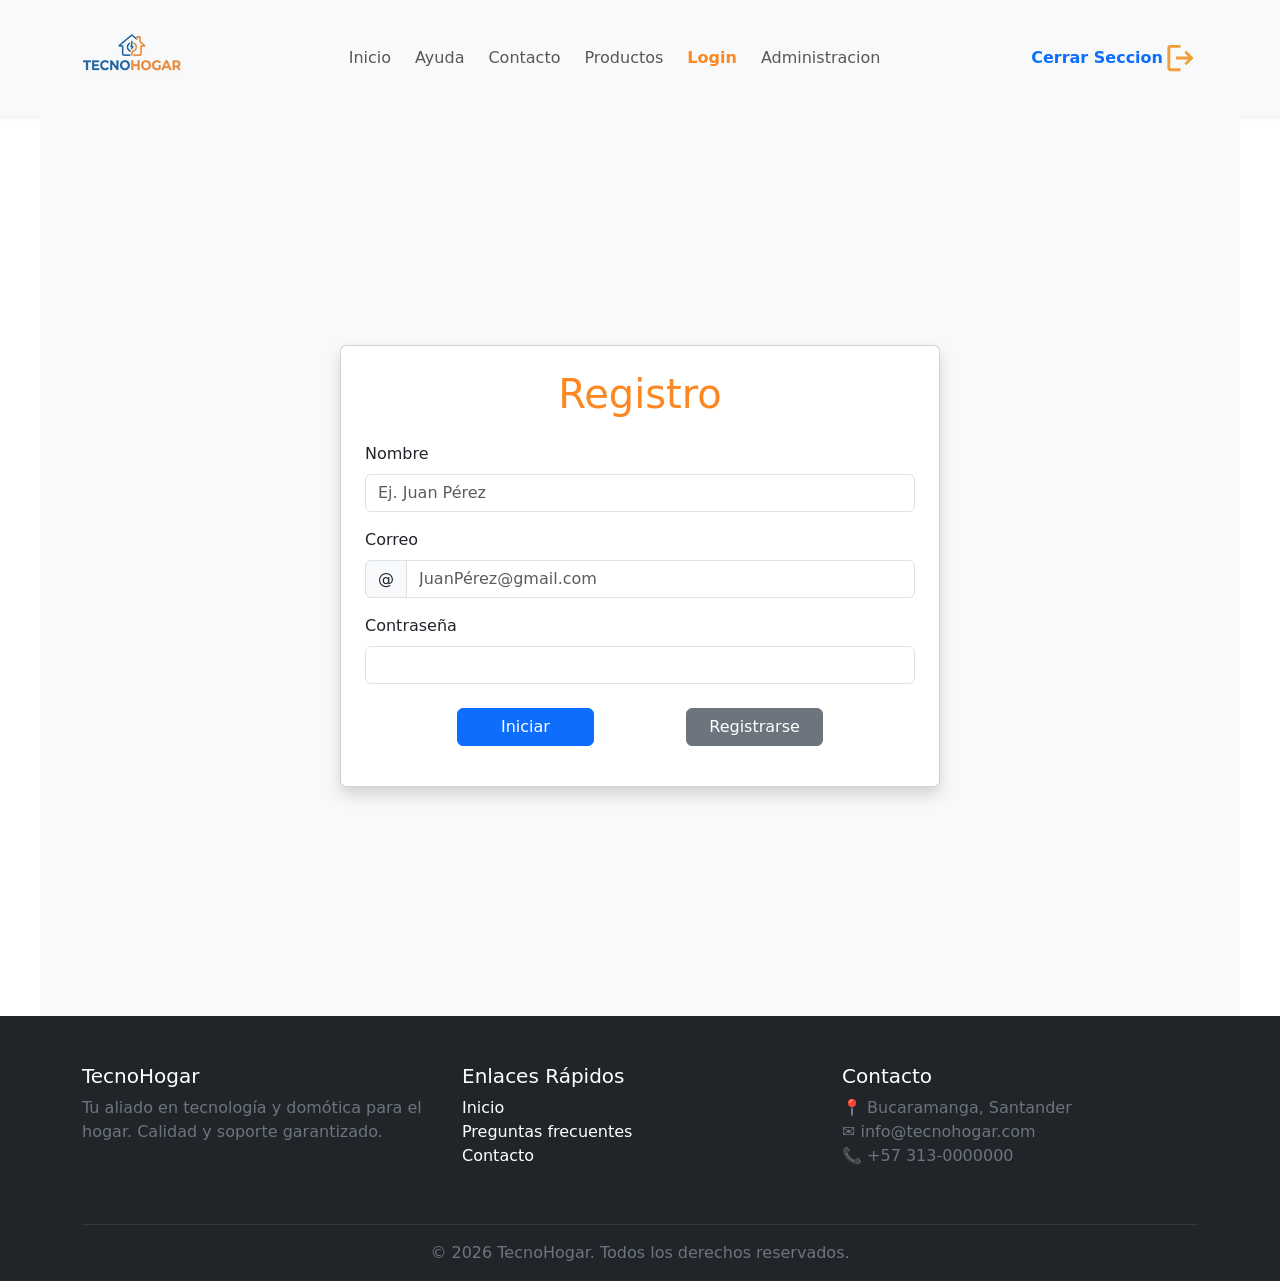
<file: frontend/login.html>
<!DOCTYPE html>
<html lang="en">

<head>
    <meta charset="UTF-8" />
    <meta name="description" content="Mi primera página Web" />
    <meta name="viewport" content="width=device-width, initial-scale=1.0">
    <title>Inicio</title>
    <link rel="stylesheet" href="css/estilos.css" />
    <!--Boostrap-->
    <link href="https://cdn.jsdelivr.net/npm/bootstrap@5.0.2/dist/css/bootstrap.min.css" rel="stylesheet"
        integrity="sha384-EVSTQN3/azprG1Anm3QDgpJLIm9Nao0Yz1ztcQTwFspd3yD65VohhpuuCOmLASjC" crossorigin="anonymous">
    <title>Login</title>
</head>

<body>
    <!--herader-->
    <header class="bg-light shadow-sm">
        <nav class="navbar navbar-expand-md navbar-light">
            <div class="container">

                <a class="navbar-brand" href="index.html">
                    <img src="./img/logoTecnoHogar.webp" alt="Logo TecnoHogar" width="60" class="img-fluid">
                </a>

                <button class="navbar-toggler" type="button" data-bs-toggle="collapse" data-bs-target="#menuTecnoHogar"
                    aria-controls="menuTecnoHogar" aria-expanded="false" aria-label="Toggle navigation">
                    <span class="navbar-toggler-icon"></span>
                </button>

                <div class="collapse navbar-collapse " id="menuTecnoHogar">
                    <ul id="nav" class="navbar-nav ms-auto  gap-2  ">
                        <li class="nav-item "><a class=" nav-link" href="index.html">Inicio</a></li>
                        <li class="nav-item"><a class=" nav-link" href="ayuda.html">Ayuda</a></li>
                        <li class="nav-item"><a class=" nav-link" href="contacto.html">Contacto</a></li>
                        <li class="nav-item"><a class=" nav-link" href="productos.html">Productos</a></li>
                        <li class="nav-item"><a class=" fw-bold text-tecnohogar nav-link" href="login.html">Login</a>
                        </li>


                        <li class="nav-item"><a class="  nav-link" href="admin-productos.html">Administracion</a></li>

                    </ul>
                    <ul class="navbar-nav ms-auto d-flex justify-content-center align-items-center">

                        <li class=" h-auto gap-3">
                            <span class="text-primary fw-bold">Cerrar Seccion</span><img id="cerrar-seccion"
                                class="  icono-cerrar" src="./img/logout_24dp_F19E39_FILL0_wght400_GRAD0_opsz24.svg"
                                alt="">
                        </li>

                    </ul>
                </div>

            </div>
        </nav>
    </header>
    <main class="d-flex vh-100 align-items-center justify-content-center bg-light">
        <div class="card p-4 shadow" style="width: 100%; max-width: 600px;">
            <h1 class="text-center text-tecnohogar mb-4">Registro</h1>

            <form id="formLogin" class=" row g-3 needs-validation" novalidate>
                <!--is-valid is-invalid-->
                <div class="col-12">
                    <label for="nombre" class="form-label">Nombre</label>
                    <input placeholder="Ej. Juan Pérez" name="nombre" id="nombre" type="text" class="form-control "
                        id="nombre" required>
                    <div class="invalid-feedback">Colocar un nombre valido.</div>
                </div>

                <div class="col-12">
                    <label for="correo" class="form-label">Correo</label>
                    <div class="input-group has-validation">
                        <span class="input-group-text">@</span>
                        <input placeholder="JuanPérez@gmail.com" name="correo" type="email" class="form-control "
                            id="correo" required>
                        <div class="invalid-feedback">Colocar un correo valido.</div>
                    </div>
                </div>

                <div class="col-12">
                    <label for="password" class="form-label">Contraseña</label>
                    <input name="contraseña" type="password" class="form-control " id="password" required>
                    <div id="mensajeLogin invalid-feedback" class="invalid-feedback">Por favor Agregar una contraseña
                        valida.</div>
                </div>

                <div class="d-flex justify-content-evenly mt-4">
                    <button class="btn btn-primary w-25" type="submit">Iniciar</button>
                    <button class="btn btn-secondary w-25" type="reset">Registrarse</button>
                </div>
                <div id="mensajeLogin"></div>

            </form>
        </div>
    </main>
    <footer class="bg-dark text-white pt-5 pb-3">
        <div class="container">
            <div class="row">

                <div class="col-md-4 mb-4">
                    <h5>TecnoHogar</h5>
                    <p class="text-secondary">Tu aliado en tecnología y domótica para el hogar. Calidad y soporte
                        garantizado.</p>
                </div>

                <div class="col-md-4 mb-4">
                    <h5>Enlaces Rápidos</h5>
                    <ul class="list-unstyled">
                        <li><a href="index.html" class="text-white text-decoration-none">Inicio</a></li>
                        <li><a href="ayuda.html" class="text-white text-decoration-none">Preguntas frecuentes</a></li>
                        <li><a href="contacto.html" class="text-white text-decoration-none">Contacto</a></li>
                    </ul>
                </div>

                <div class="col-md-4 mb-4">
                    <h5>Contacto</h5>
                    <p class="text-secondary">
                        📍 Bucaramanga, Santander<br>
                        ✉️ info@tecnohogar.com<br>
                        📞 +57 313-0000000
                    </p>
                </div>

            </div>

            <hr class="border-secondary">
            <p class="text-center text-secondary mb-0">
                &copy; 2026 TecnoHogar. Todos los derechos reservados.
            </p>
        </div>
    </footer>
    <script src="https://cdn.jsdelivr.net/npm/@popperjs/core@2.11.8/dist/umd/popper.min.js"
        integrity="sha384-I7E8VVD/ismYTF4hNIPjVp/Zjvgyol6VFvRkX/vR+Vc4jQkC+hVqc2pM8ODewa9r"
        crossorigin="anonymous"></script>
    <script src="https://cdn.jsdelivr.net/npm/bootstrap@5.3.8/dist/js/bootstrap.min.js"
        integrity="sha384-G/EV+4j2dNv+tEPo3++6LCgdCROaejBqfUeNjuKAiuXbjrxilcCdDz6ZAVfHWe1Y"
        crossorigin="anonymous"></script>
    <script src="./js/login.js"></script>


</body>

</html>
</file>
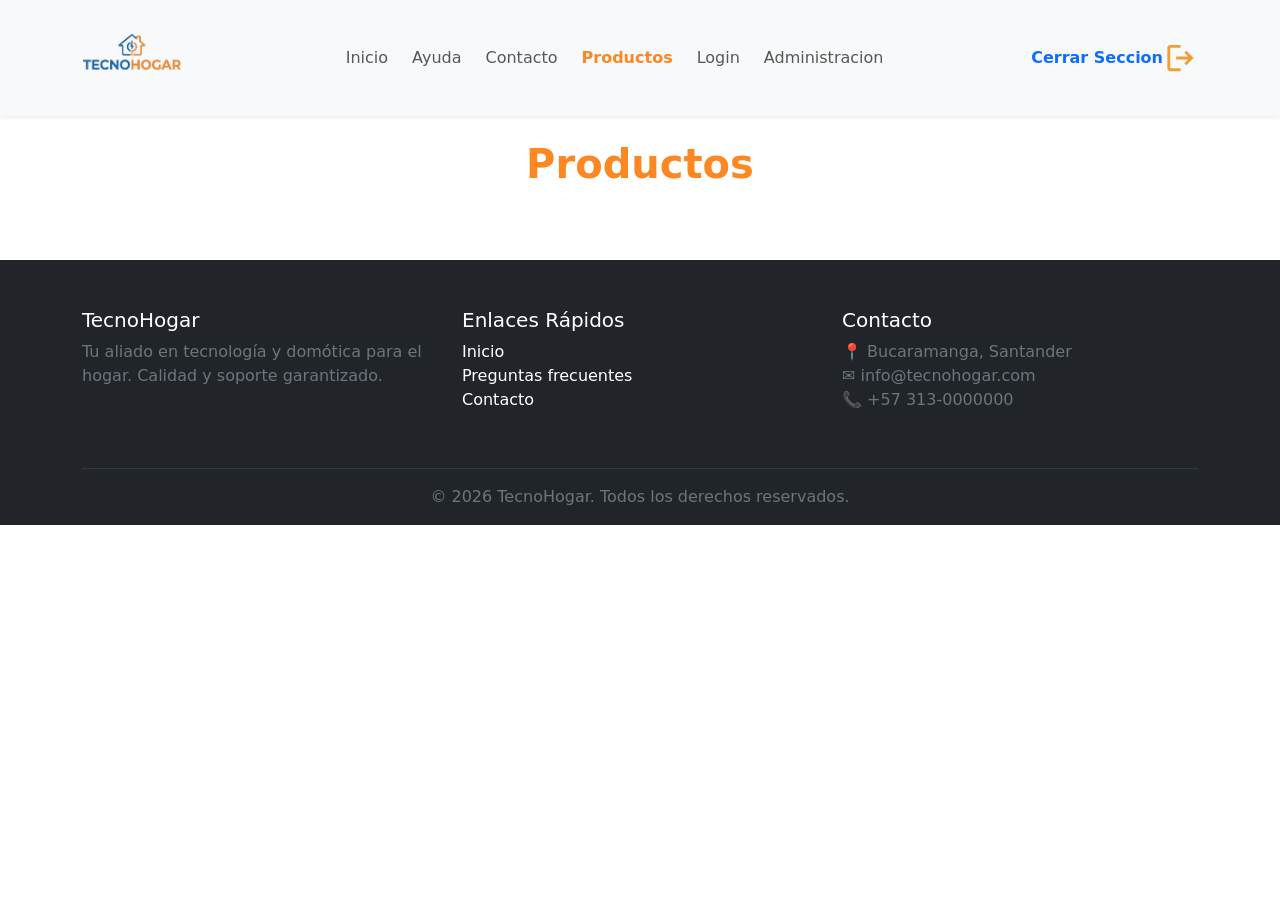
<file: frontend/productos.html>
<!DOCTYPE html>
<html lang="es">

<head>
    <meta charset="UTF-8">
    <meta name="viewport" content="width=device-width, initial-scale=1.0">
    <title>Producto</title>
    <link rel="stylesheet" href="css/estilos.css">
    <link href="https://cdn.jsdelivr.net/npm/bootstrap@5.0.2/dist/css/bootstrap.min.css" rel="stylesheet"
        integrity="sha384-EVSTQN3/azprG1Anm3QDgpJLIm9Nao0Yz1ztcQTwFspd3yD65VohhpuuCOmLASjC" crossorigin="anonymous">
</head>

<body>

    <header class="bg-light shadow-sm">
        <nav class="navbar navbar-expand-md navbar-light">
            <div class="container">

                <a class="navbar-brand" href="index.html">
                    <img src="./img/LogoTecnoHogar.png" alt="Logo TecnoHogar" width="60" class="img-fluid">
                </a>

                <button class="navbar-toggler" type="button" data-bs-toggle="collapse" data-bs-target="#menuTecnoHogar"
                    aria-controls="menuTecnoHogar" aria-expanded="false" aria-label="Toggle navigation">
                    <span class="navbar-toggler-icon"></span>
                </button>

                <div class="collapse navbar-collapse " id="menuTecnoHogar">
                    <ul id="nav" class="navbar-nav ms-auto  gap-2  ">
                        <li class="nav-item "><a class=" nav-link" href="index.html">Inicio</a>
                        </li>
                        <li class="nav-item"><a class=" nav-link" href="ayuda.html">Ayuda</a></li>
                        <li class="nav-item"><a class=" nav-link" href="contacto.html">Contacto</a></li>
                        <li class=" nav-item"><a class="fw-bold text-tecnohogar nav-link"
                                href="productos.html">Productos</a></li>
                        <li class="nav-item"><a class=" nav-link" href="login.html">Login</a></li>
                        <li class="nav-item"><a class="  nav-link"
                                href="admin-productos.html">Administracion</a></li>



                    </ul>
                    <ul class="navbar-nav ms-auto d-flex justify-content-center align-items-center">

                        <li class=" h-auto gap-3">
                            <span class="text-primary fw-bold">Cerrar Seccion</span><img id="cerrar-seccion"
                                class="  icono-cerrar" src="./img/logout_24dp_F19E39_FILL0_wght400_GRAD0_opsz24.svg"
                                alt="">
                        </li>

                    </ul>

                </div>

            </div>
        </nav>
    </header>

    <!-- <div class="card" style="width: 18rem;">
        <img loading="lazy" src="./img/artisticoperations-laptop-3877800.jpg" class="card-img-top img-producto"
            alt="${p.descripcion}">
        <div class="card-body">
            <h5 class="card-title">Casa</h5>
            <p class="card-text">pato</p>
            <p class="fw-bold">pulla</p>
            <div d-grid gap-5>
                <button class="btn btn-primary me-5">camaron</button>
                <span class="badge bg-primary">Electrónica</span>
            </div>

        </div>
    </div> -->


    <main class="container ">
        <h1 class="text-center fw-bold  text-tecnohogar   mt-4 mb-4">Productos</h1>
        <!-- Section de Preguntas Frecuentescontainer-md mx-auto mt-0-->
        <section id="contenedor-productos"
            class="  justify-content-center container d-flex  gap-5 flex-wrap vw-100 mb-5">

        </section>





    </main>


    <footer class="bg-dark text-white pt-5 pb-3">
        <div class="container">
            <div class="row">

                <div class="col-md-4 mb-4">
                    <h5>TecnoHogar</h5>
                    <p class="text-secondary">Tu aliado en tecnología y domótica para el hogar. Calidad y soporte
                        garantizado.</p>
                </div>

                <div class="col-md-4 mb-4">
                    <h5>Enlaces Rápidos</h5>
                    <ul class="list-unstyled">
                        <li><a href="index.html" class="text-white text-decoration-none">Inicio</a></li>
                        <li><a href="ayuda.html" class="text-white text-decoration-none">Preguntas frecuentes</a>
                        </li>
                        <li><a href="contacto.html" class="text-white text-decoration-none">Contacto</a></li>
                    </ul>
                </div>

                <div class="col-md-4 mb-4">
                    <h5>Contacto</h5>
                    <p class="text-secondary">
                        📍 Bucaramanga, Santander<br>
                        ✉️ info@tecnohogar.com<br>
                        📞 +57 313-0000000
                    </p>
                </div>

            </div>

            <hr class="border-secondary">
            <p class="text-center text-secondary mb-0">
                &copy; 2026 TecnoHogar. Todos los derechos reservados.
            </p>
        </div>
    </footer>
    <script src="https://cdn.jsdelivr.net/npm/@popperjs/core@2.11.8/dist/umd/popper.min.js"
        integrity="sha384-I7E8VVD/ismYTF4hNIPjVp/Zjvgyol6VFvRkX/vR+Vc4jQkC+hVqc2pM8ODewa9r"
        crossorigin="anonymous"></script>
    <script src="https://cdn.jsdelivr.net/npm/bootstrap@5.3.8/dist/js/bootstrap.min.js"
        integrity="sha384-G/EV+4j2dNv+tEPo3++6LCgdCROaejBqfUeNjuKAiuXbjrxilcCdDz6ZAVfHWe1Y"
        crossorigin="anonymous"></script>
    <script defer src="./js/productos.js"></script>
    <script src="js/script.js"></script>

    <script src="js/login.js"></script>

</body>

</html>
</file>
<file: frontend/css/estilos.css>
header img {
  width: 100px;
  height: 100px;
}

main {
  max-width: 1200px;
  margin-left: auto;
  margin-right: auto;
}

.img-producto {
  width: 100%;
  /* Asegura que ocupe todo el ancho de la tarjeta */
  height: 200px;
  /* AQUÍ DEFINES LA ALTURA IGUAL PARA TODAS */
  object-fit: cover;
  /* ESTO ES LA CLAVE: recorta para que no se deforme */
  object-position: center;
  /* Centra la imagen para que el recorte sea parejo */
}



.icono-cerrar {
  width: 35px;
  cursor: pointer;
  /* Muestra la manita */
  transition: transform 0.2s, opacity 0.2s;
  /* Animación suave */
  border-radius: 8px;
  /* Opcional: suaviza bordes */
}

/* Efecto al pasar el ratón (Hover) */
.icono-cerrar:hover {
  opacity: 0.8;
  /* Un ligero desvanecimiento */
  transform: scale(1.05);
  /* Un pequeño aumento de tamaño */
}

/* Efecto al hacer clic (Active) */
.icono-cerrar:active {
  transform: scale(0.95);
  /* Se "encoge" ligeramente al pulsar */
}

.bg-tecnohogar {
  background-color: #fd8720 !important;
}

.text-tecnohogar {
  color: #fd8720 !important;
}
</file>
